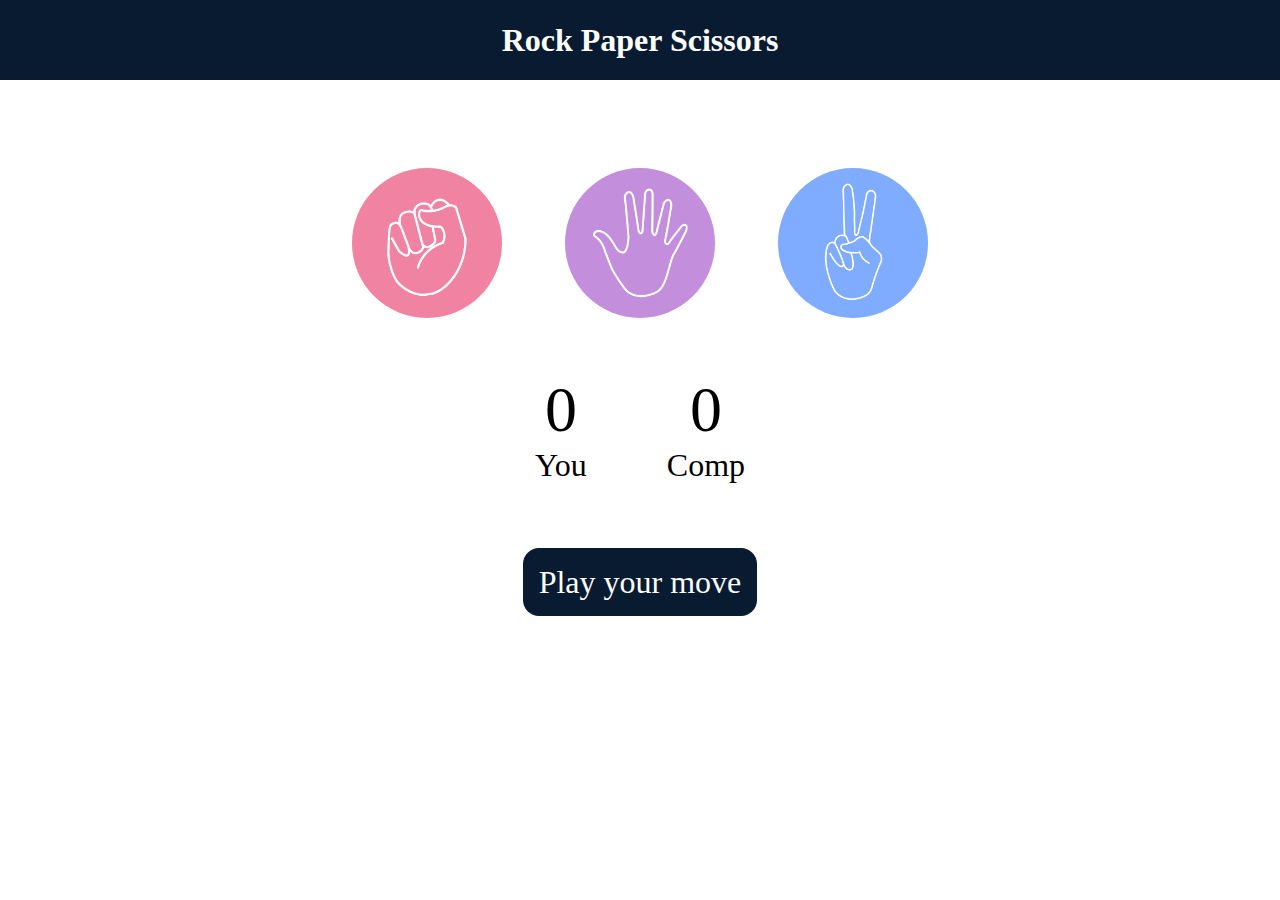
<file: index.html>
<!DOCTYPE html>
<html lang="en">
<head>
    <meta charset="UTF-8">
    <meta name="viewport" content="width=device-width, initial-scale=1.0">
    <title>Rock Paper Scissors Game</title>
    <link rel="stylesheet" href="style.css" />
</head>
<body>
    <h1>Rock Paper Scissors</h1>
    <div class="choices">
        <div class="choice" id="rock">
            <img src="./rock.png" />
        </div>
        <div class="choice" id="paper">
            <img src="./paper.png" />
        </div>
          <div class="choice" id="scissors">
            <img src="./scissors.png" />
        </div>
    </div>
    <div class="score-board">
        <div class="score">
            <p id="user-score">0</p>
            <p>You</p>
        </div>
    <div class="score">
            <p id="comp-score">0</p>
            <p>Comp</p>
        </div>
    </div>
    <div class="mssg-container">
        <p id="msg">Play your move</p>
    </div>

    <script src="app.js"></script>
</body>
</html>
</file>
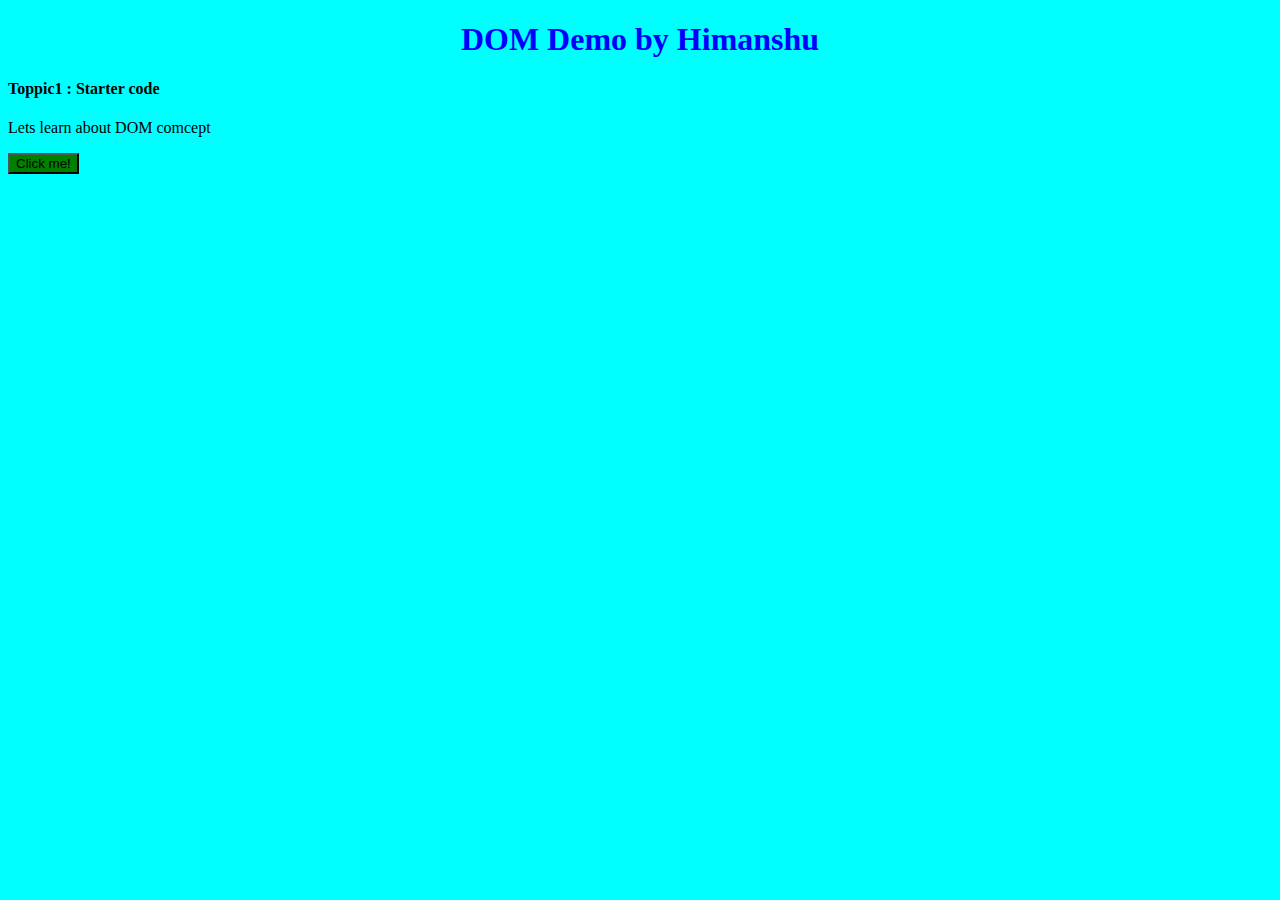
<file: Dom1/index.html>
<!DOCTYPE html>
<html lang="en">
<head>
    <meta charset="UTF-8">
    <meta name="viewport" content="width=device-width, initial-scale=1.0">
    <title>DOM</title>
    <link rel="stylesheet" href="style.css"/>
</head>
<body>
    <h1 id="heading">DOM Demo by Himanshu</h1>
    <h4>Toppic1 : Starter code</h4>
    <p>Lets learn about DOM comcept</p>
    <button>Click me!</button>
    <script src="script.js"></script>
</body>
</html>
</file>
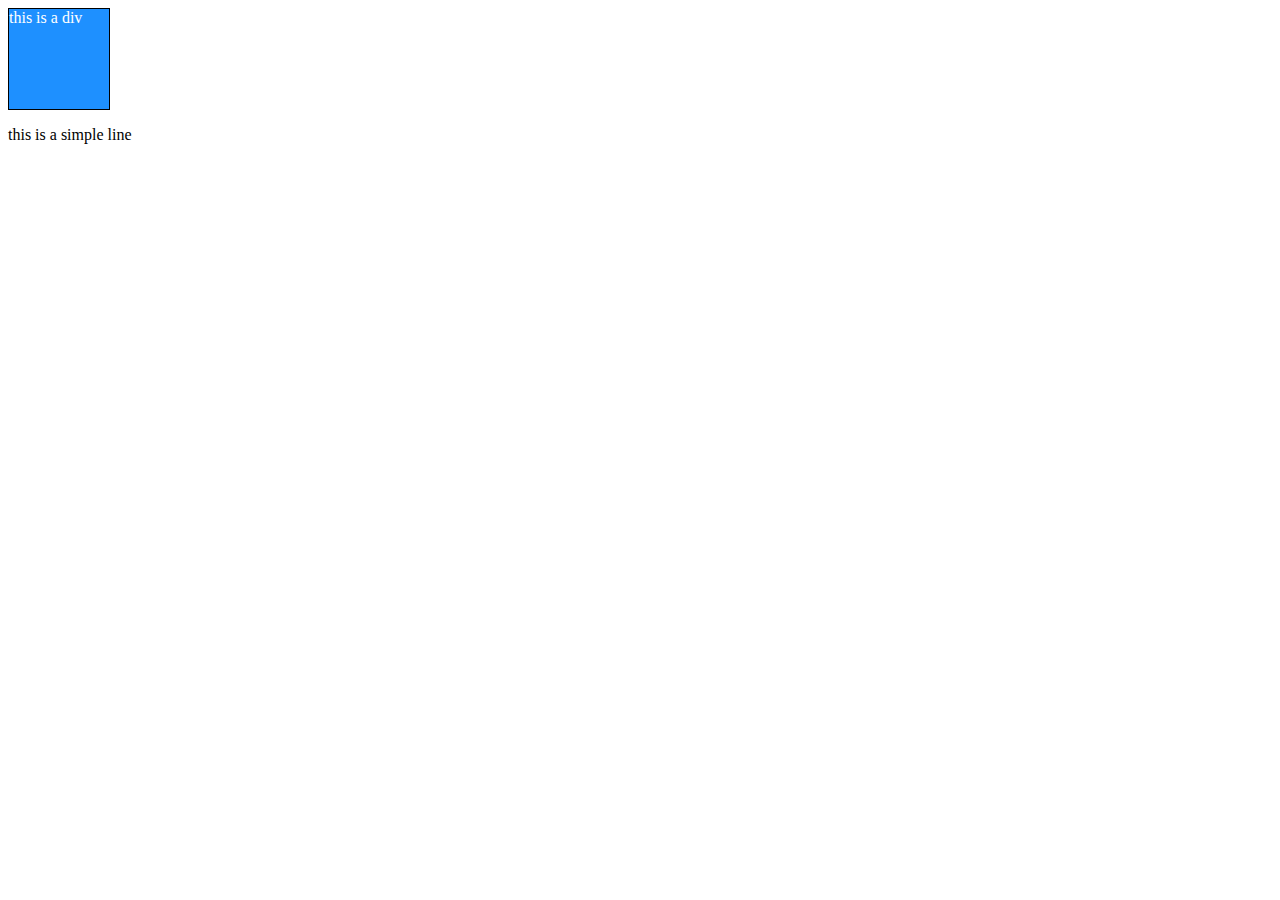
<file: DOM2/index.html>
<!DOCTYPE html>
<html lang="en">
<head>
    <meta charset="UTF-8">
    <meta name="viewport" content="width=device-width, initial-scale=1.0">
    <title>DOM2</title>
    <link rel="stylesheet" href="style.css"/>

</head>
<body>
    <div id="box" name="JSDiv">this is a div</div>
    <p class="para">this is a simple line</p>
    <script src="script.js"></script>
</body>
</html>
</file>
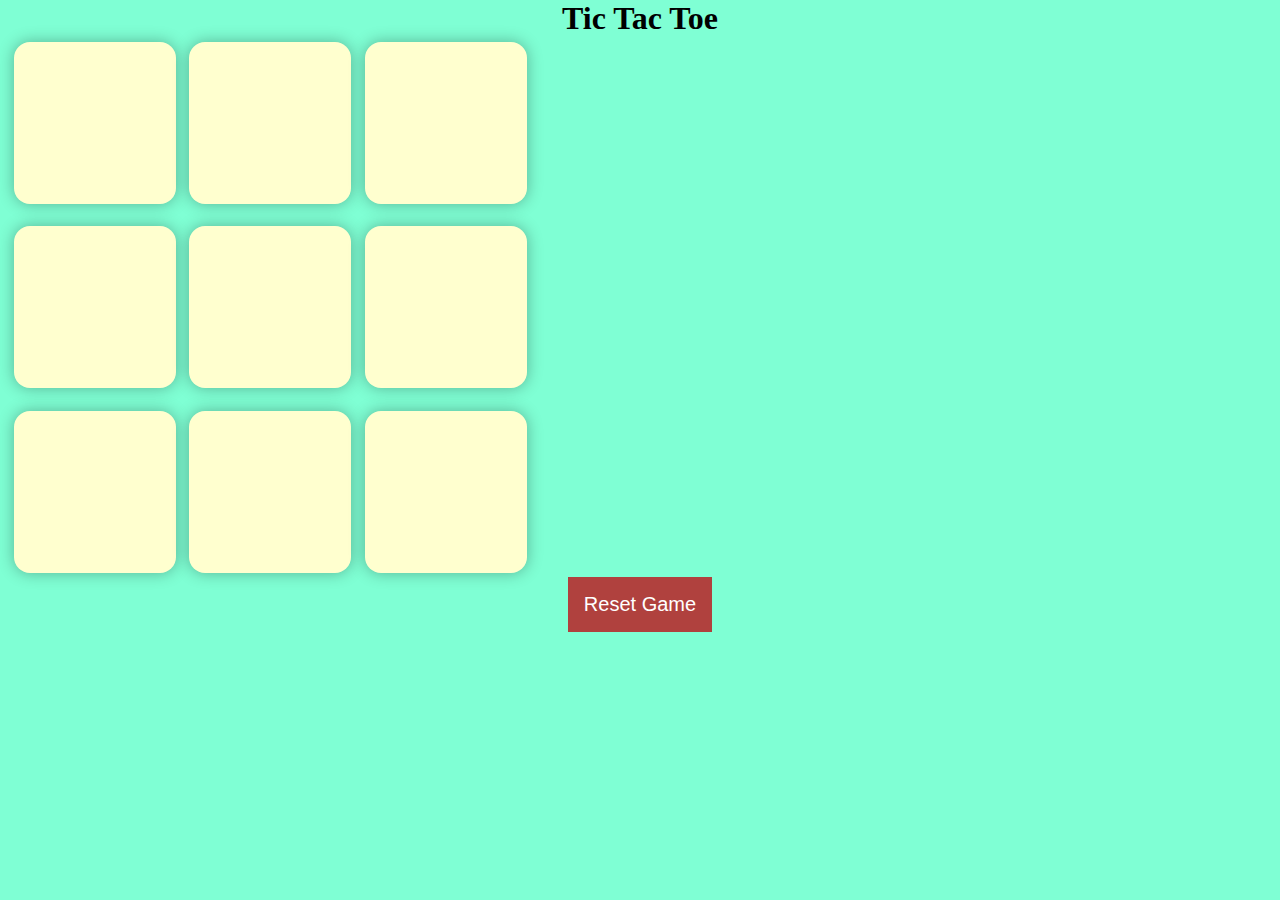
<file: Tic Tac Toe/index.html>
<!DOCTYPE html>
<html lang="en">
<head>
    <meta charset="UTF-8">
    <meta name="viewport" content="width=device-width, initial-scale=1.0">
    <title>Tic Tac Toe Game</title>
    <link rel="stylesheet" href="style.css" />
</head>
<body>
    <div class="msg-container hide">
        <p id="msg">Winner</p>
        <button id ="new-btn">New Game</button>
    </div>
    <main>
        <h1> Tic Tac Toe</h1>
        <div class=""container>
             <div class ="game">
            <button class="box"></button>
            <button class="box"></button>
            <button class="box"></button>
            <button class="box"></button>
            <button class="box"></button>
            <button class="box"></button>
            <button class="box"></button>
            <button class="box"></button>
            <button class="box"></button>
        </div>
        </div>
        <button id ="reset-btn">Reset Game</button>
    </main>
    <script src="app.js"></script>
</body>
</html>
</file>
<file: style.css>
* {
    margin: 0;
    padding: 0;
    text-align: center;
}
h1 {
    background-color: #081b31;
    color: #fff;
    height: 5rem;
    line-height: 5rem;
}
.choice {
    height: 165px;
    width: 165px;
    border-radius: 50%;
    display: flex;
    justify-content: center;
    align-items: center;
}
.choice:hover {
    cursor: pointer;
    background-color: #081b31;
}
img {
    height: 150px;
    width: 150px;
    object-fit: cover;
    border-radius: 50%;
}
.choices {
    display: flex;
    justify-content: center;
    align-items: center;
    gap: 3rem;
    margin-top: 5rem ;
}

.score-board {
    display: flex;
    justify-content: center;
    align-items: center;
    font-size: 2rem;
    margin-top: 3rem;
    gap: 5rem;
}
#user-score, #comp-score {
    font-size: 4rem;
}
.mssg-container {
    margin-top: 5rem;
}
#msg {
    background-color: #081b31;
    color: #fff;
    font-size: 2rem;
    display: inline;
    padding: 1rem;
    border-radius: 1rem;

}
</file>
<file: Dom1/style.css>
h1 {
    color: blue;
    text-align: center;
}
body {
    background : aqua;
}
button {
    background-color: green;
}
</file>
<file: DOM2/style.css>
#box {
    height: 100px;
    width: 100px;
    background-color: dodgerblue;
    color: white;
    border: 1px solid black;;
}
</file>
<file: Tic Tac Toe/style.css>
* {
    margin: 0;
    padding: 0;
}
body {
    background-color: aquamarine;
    text-align: center;
}
.container {
    height: 70vh;
    display: flex;
    justify-content: center;
    align-items: center;
}
.game {
    height: 60vmin;
    width: 60vmin;
    display: flex;
    flex-wrap: wrap;
    justify-content: center;
    align-items: center;
    gap: 1.5vmin;
}
.box {
    height: 18vmin;
    width: 18vmin;
    border-radius: 1rem ;
    border: none;
    box-shadow: 0 0 1rem rgba(0, 0, 0, 0.3);
    font-size: 8vmin;
    color: #b0413e;
    background-color: #ffffcf;

}
#reset-btn {
    padding: 1rem;
    font-size: 1.25rem;
    background-color: #b0413e;
    color: white;
    border-radius: 1ren;
    border: none;
   
}
#new-btn {
     padding: 1rem;
    font-size: 1.25rem;
    background-color: #b0413e;
    color: white;
    border-radius: 1ren;
    border: none;
   
}
#msg {
    color: #ffffc7;
    font-size: 5rem;
}
.msg-container {
    height: 70vmin;
}
.hide {
    display: none;
}
</file>
